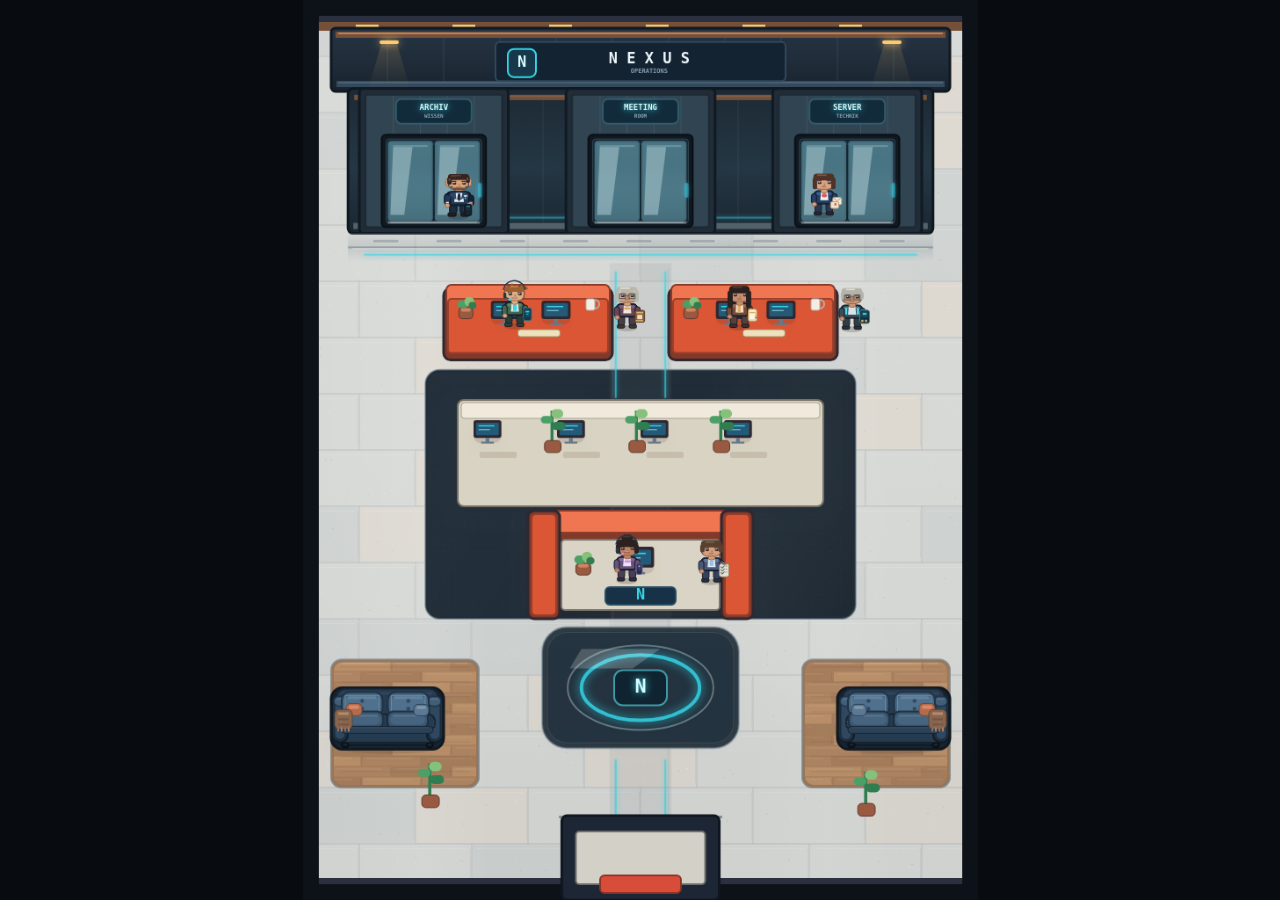
<file: index.html>
<!doctype html>
<html lang="de">
<head>
  <meta charset="utf-8">
  <meta name="viewport" content="width=device-width,initial-scale=1,viewport-fit=cover">
  <meta name="theme-color" content="#080b10">
  <meta http-equiv="Cache-Control" content="no-cache, no-store, must-revalidate">
  <title>NEXUS Office 2.18</title>
  <link rel="stylesheet" href="./styles.css?v=380">
</head>
<body>
  <main class="office-fullscreen">
    <canvas id="game" width="768" height="1024" aria-label="NEXUS Office"></canvas>
  </main>

  <script src="./map-data.js?v=380"></script>
  <script src="./sprite-system.js?v=380"></script>
  <script src="./app.js?v=380"></script>
</body>
</html>
</file>
<file: styles.css>
*{box-sizing:border-box}
html,body{
  margin:0;
  width:100%;
  height:100%;
  min-height:100%;
  overflow:hidden;
  overscroll-behavior:none;
  background:#080b10;
}
body{
  min-height:100dvh;
  display:grid;
  place-items:center;
}
.office-fullscreen{
  width:100vw;
  height:100dvh;
  display:flex;
  align-items:center;
  justify-content:center;
  overflow:hidden;
  background:#080b10;
}
#game{
  display:block;
  width:min(100vw,75dvh);
  height:auto;
  max-width:100vw;
  max-height:100dvh;
  aspect-ratio:3/4;
  background:#080b10;
  image-rendering:auto;
  touch-action:none;
  user-select:none;
  -webkit-user-select:none;
  -webkit-touch-callout:none;
}
@media (orientation:landscape){
  #game{
    width:auto;
    height:100dvh;
    max-width:100vw;
  }
}
</file>
